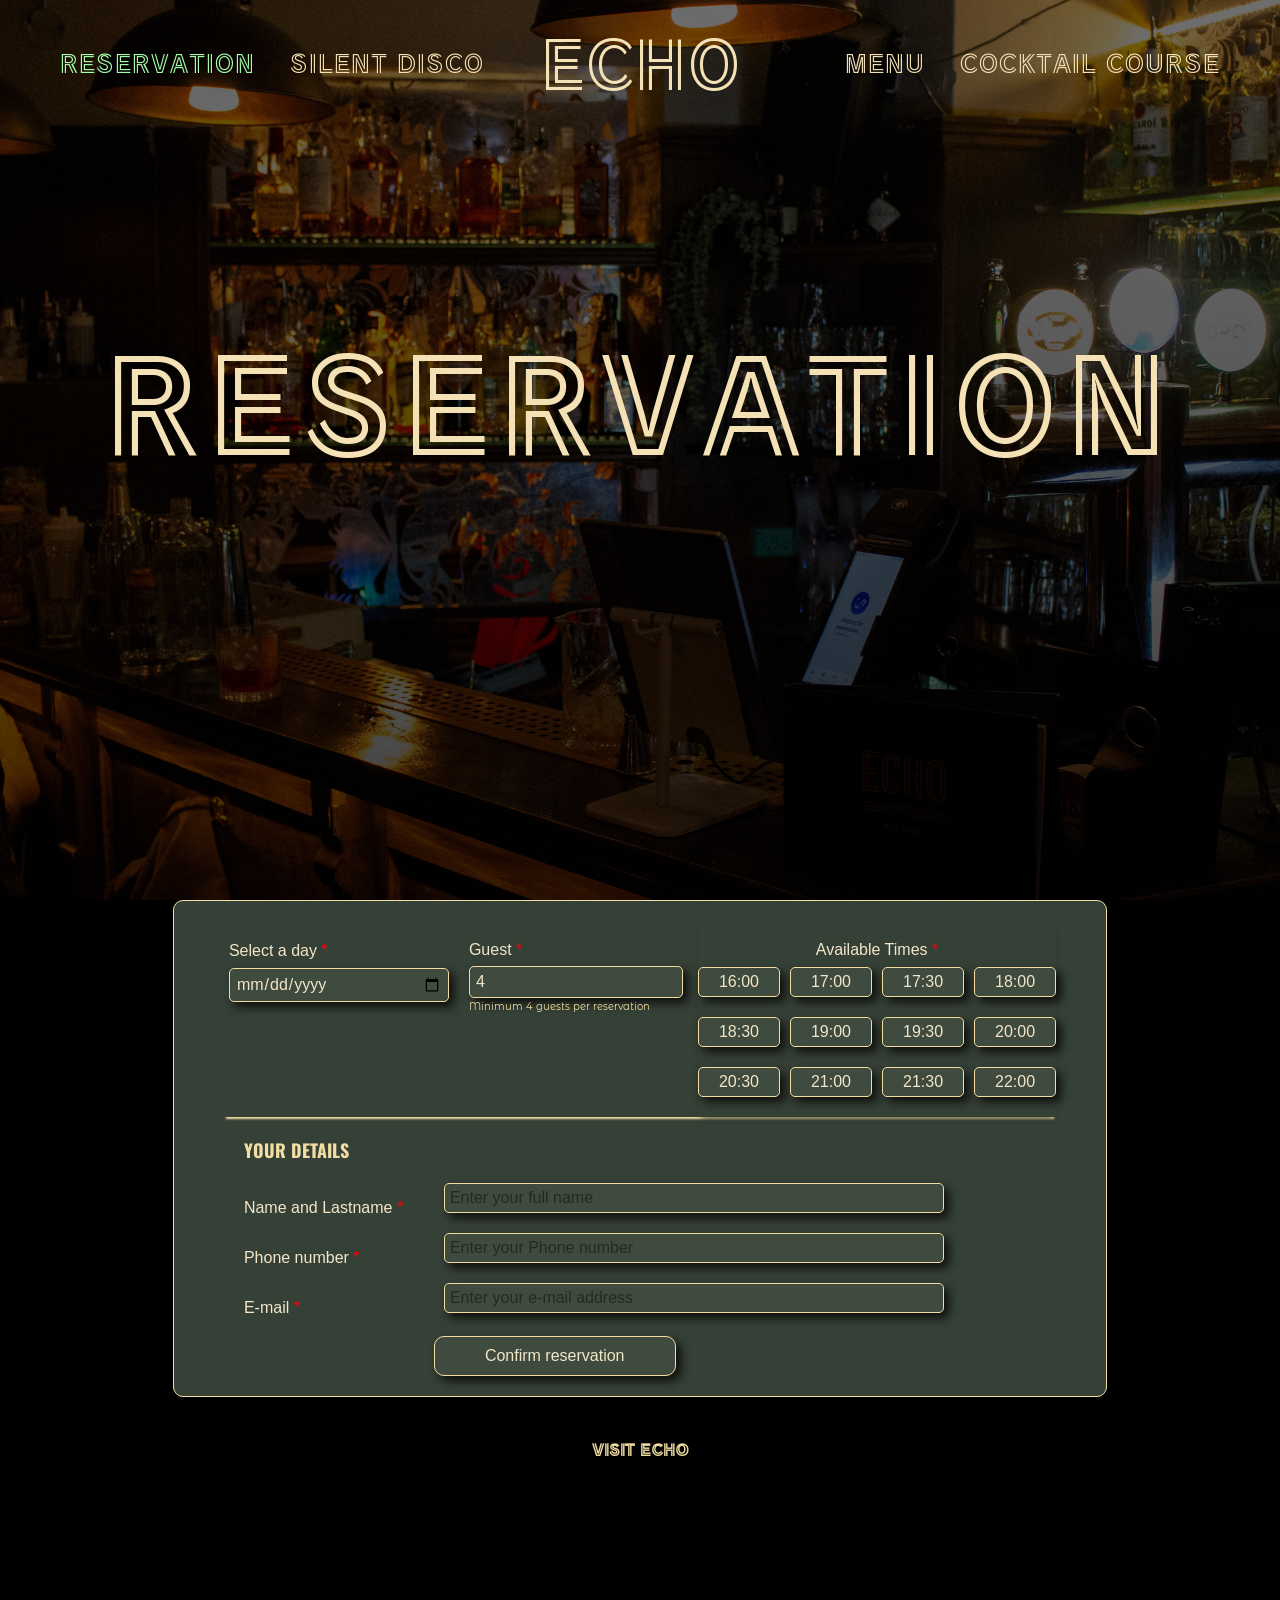
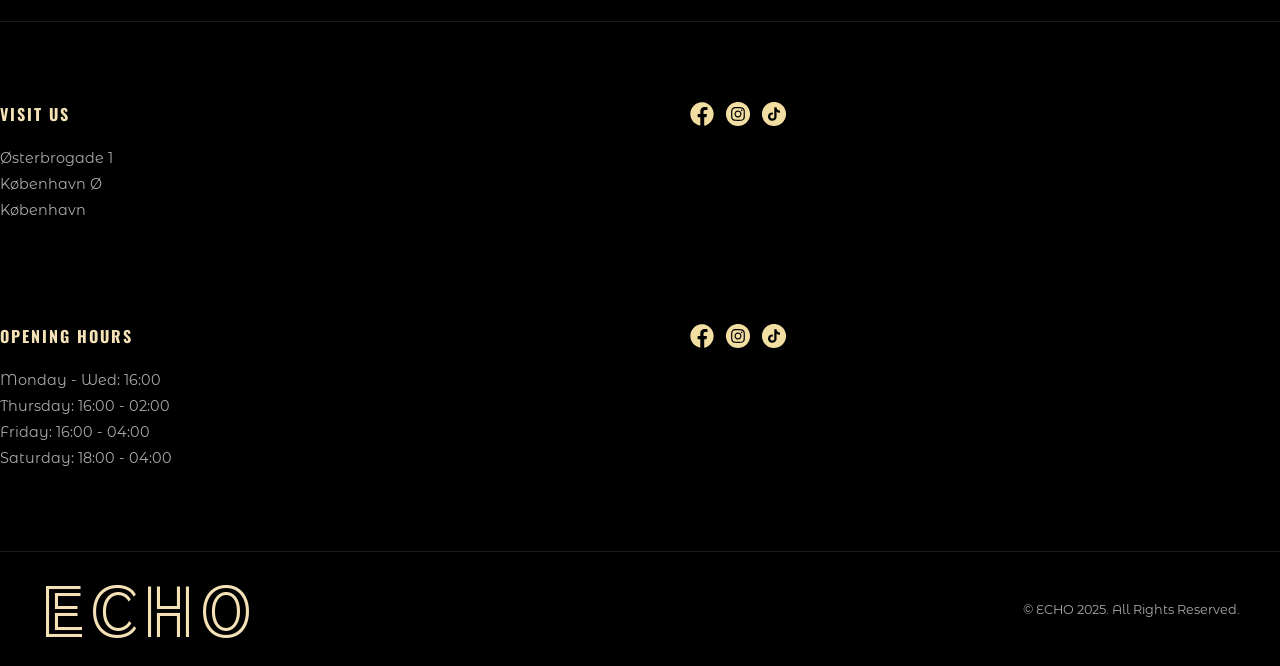
<file: reservation.html>
<!DOCTYPE html>
<html lang="en">

<head>
    <meta charset="UTF-8">
    <meta name="viewport" content="width=device-width, initial-scale=1.0">
    <link rel="stylesheet" href="reservationstyle.css">
    <link rel="stylesheet" href="style.css">
    <link rel="stylesheet" href="header.css">
    <link rel="stylesheet" href="footer.css">
    <title>Document</title>
</head>

<body class="resi_site">
    <header class="header">
        <nav class="navbar">

            <ul class="nav-left">
                <li><a href="#" class="active_res">RESERVATION</a></li>
                <li><a href="disco.html">SILENT DISCO</a></li>
            </ul>

            <div class="logo">
                <a href="index.html">ECHO</a>
            </div>

            <ul class="nav-right">
                <li><a href="menu.html">MENU</a></li>
                <li><a href="course.html">COCKTAIL COURSE</a></li>
            </ul>

        </nav>
    </header>
    <main>
        <section class="reservation">

            <!-- <div>
                    <img src="imgs-echo/reservation.webp" alt="resivation">
                </div> -->
            <header class="hero">
                <div class="overlay"></div>

                <div class="hero-content">
                    <h1>RESERVATION</h1>
                </div>
            </header>
        </section>
        <form id="webform" class="webform">
            <div class="grid_time_cal">

                <div class="calender_guest">

                    <label for="selcDayCalender">Select a day</label>
                    <div>
                        <input class="calender_1" required type="date" id="selcDayCalender" name="selc_Day_Calender">
                    </div>

                </div>

                <div class="guests">

                    <div class="input_container">
                        <label class="guest_label" for="Guest">Guest</label>
                        <div>
                            <input size="2" value="4" min="4" class="number" required type="number" id="Guest"
                                name=" Guest">
                        </div>
                    </div>
                    <p>Minimum 4 guests per reservation</p>

                </div>


                <div class="Time">
                    <div>
                        <label for="AvailableTimes">Available Times</label>
                    </div>
                    <div class="time_grid">
                        <div>
                            <input required type="button" value="16:00" class="time-btn" name="Available_Times">
                        </div>
                        <div>
                            <input required type="button" value="17:00" class="time-btn" name="Available_Times">
                        </div>
                        <div>
                            <input required type="button" value="17:30" class="time-btn" name="Available_Times">
                        </div>
                        <div>
                            <input required type="button" value="18:00" class="time-btn" name="Available_Times">
                        </div>
                        <div>
                            <input required type="button" value="18:30" class="time-btn" name="Available_Times">
                        </div>
                        <div>
                            <input required type="button" value="19:00" class="time-btn" name="Available_Times">
                        </div>
                        <div>
                            <input required type="button" value="19:30" class="time-btn" name="Available_Times">
                        </div>
                        <div>
                            <input required type="button" value="20:00" class="time-btn" name="Available_Times">
                        </div>
                        <div>
                            <input required type="button" value="20:30" class="time-btn" name="Available_Times">
                        </div>
                        <div>
                            <input required type="button" value="21:00" class="time-btn" name="Available_Times">
                        </div>
                        <div>
                            <input required type="button" value="21:30" class="time-btn" name="Available_Times">
                        </div>
                        <div>
                            <input required type="button" value="22:00" class="time-btn" name="Available_Times">
                        </div>
                    </div>

                </div>

            </div>



            <div class="input-info">
                <legend>
                    <h3 class="h3">YOUR DETAILS</h3>
                </legend>

                <div class="input_2">
                    <div class="fullName">
                        <label for="Fullname">Name and Lastname</label>
                        <input placeholder="Enter your full name" class="input" required type="text" id="Fullname"
                            name="Full_name">
                    </div>


                    <div class="PhoneN">
                        <label for="phoneN">Phone number</label>
                        <input placeholder="Enter your Phone number" class="input" required type="tel" id="phoneN"
                            name="phone_number">
                    </div>

                    <div class="eMail">
                        <label for="email">E-mail</label>
                        <input placeholder="Enter your e-mail address" class="input" required type="email" id="email"
                            name="e_mail">
                    </div>
                </div>

            </div>


            <button type="button" class="open_bnt" popovertarget="Confirm_reservation">
                Confirm reservation
            </button>
            <article id="Confirm_reservation" class="Summary" popover>
                <h2>Booking summary</h2>

                <div class="summary-row">
                    <span class="label">Name and Lastname:</span>
                    <span class="Full_name"></span>
                </div>

                <div class="summary-row">
                    <span class="label">Phone number:</span>
                    <span class="phone_number"></span>
                </div>

                <div class="summary-row">
                    <span class="label">Email:</span>
                    <span class="e_mail"></span>
                </div>

                <div class="summary-row">
                    <span class="label">Select a day:</span>
                    <span class="selc_Day_Calender"></span>
                </div>

                <div class="summary-row">
                    <span class="label">Guest:</span>
                    <span class="Guest"></span>
                </div>

                <div class="summary-row">
                    <span class="label">Available Times:</span>
                    <span class="Available_Times"></span>
                </div>

                <button type="submit" class="close_bnt" popovertarget="Confirm_reservation" popovertargetaction="hide">
                    OK
                </button>
            </article>

            <!-- 
                <button type="button" class="open_bnt" popovertarget="Confirm_reservation">
                    Confirm reservation
                </button>
    
                <article id="Confirm_reservation" class="Summary" popover>
                    <h2>Booking summary</h2>
    
                    <div>Name and Lastname: <span class="Full_name"></span></div>
                    <div>Phone number: <span class="phone_number"></span></div>
                    <div>Email: <span class="e_mail"></span></div>
                    <div>Select a day: <span class="selc_Day_Calender"></span></div>
                    <div>Guest: <span class="Guest"></span></div>
                    <div>Available Times: <span class="Available_Times"></span></div>
    
                    <button type="submit" class="close_bnt" popovertarget="Confirm_reservation" popovertargetaction="hide">
                        OK
                    </button>
                </article> -->

        </form>



        <div class="map">
            <h3 class="text_map">Visit ECHO</h3>
            <div class="MAP_map">
                <iframe
                    src="https://www.google.com/maps/embed?pb=!1m18!1m12!1m3!1d17994.910474864228!2d12.550144!3d55.6826624!2m3!1f0!2f0!3f0!3m2!1i1024!2i768!4f13.1!3m3!1m2!1s0x46525375cafd3fad%3A0x9d0a5782c1303810!2sEcho%20Bar!5e0!3m2!1sen!2sdk!4v1779228683910!5m2!1sen!2sdk"
                    width="100%" height="100%" style="border:0;" allowfullscreen="" loading="lazy"
                    referrerpolicy="no-referrer-when-downgrade"></iframe>
            </div>
        </div>


    </main>

    <footer class="footer">

        <div class="container footer-grid">

            <div>
                <h4>VISIT US</h4>

                <p>
                    Østerbrogade 1 <br>
                    København Ø <br>
                    København
                </p>
            </div>

            <div style="display: flex; gap: 12px;">
                <a href="https://www.facebook.com/profile.php?id=61581497248139" target="_blank"
                    rel="noopener noreferrer">
                    <img src="facebook.svg" alt="Facebook" style="width: 24px; height: 24px;">
                </a>

                <a href="https://www.instagram.com/echobar.cph/" target="_blank" rel="noopener noreferrer">
                    <img src="instagram.svg" alt="Instagram" style="width: 24px; height: 24px;">
                </a>

                <a href="https://www.tiktok.com/@echobarcopenhagen" target="_blank" rel="noopener noreferrer">
                    <img src="tiktok.svg" alt="TikTok" style="width: 24px; height: 24px;">
                </a>
            </div>


            <div>
                <h4>OPENING HOURS</h4>

                <p>
                    Monday - Wed: 16:00 <br>
                    Thursday: 16:00 - 02:00 <br>
                    Friday: 16:00 - 04:00 <br>
                    Saturday: 18:00 - 04:00
                </p>
            </div>
            <div style="display: flex; gap: 12px;">
                <a href="https://www.facebook.com/profile.php?id=61581497248139" target="_blank"
                    rel="noopener noreferrer">
                    <img src="facebook.svg" alt="Facebook" style="width: 24px; height: 24px;">
                </a>

                <a href="https://www.instagram.com/echobar.cph/" target="_blank" rel="noopener noreferrer">
                    <img src="instagram.svg" alt="Instagram" style="width: 24px; height: 24px;">
                </a>

                <a href="https://www.tiktok.com/@echobarcopenhagen" target="_blank" rel="noopener noreferrer">
                    <img src="tiktok.svg" alt="TikTok" style="width: 24px; height: 24px;">
                </a>
            </div>

        </div>

        <div class="footer-bottom">
            <div class="logo">ECHO</div>

            <p>© ECHO 2025. All Rights Reserved.</p>
        </div>

    </footer>
    <script src="reservation.js"></script>
</body>

</html>
</file>
<file: reservationstyle.css>
/* =========================
   RESET
========================= */
* {
  margin: 0;
  padding: 0;
  box-sizing: border-box;
}

body {
  background: #000;
  color: #f4e1b6;
  font-family: "Montserrat", sans-serif;
  overflow-x: hidden;
}

img {
  width: 100%;
  display: block;
}

a {
  text-decoration: none;
}

*,
::before,
::after {
  box-sizing: border-box;
  margin: 0;
  padding: 0;
}

/* html {
  interpolate-size: allow-keywords;
  font-family: system-ui, sans-serif;
  line-height: 1.5;
  -webkit-font-smoothing: antialiased;
} */

::before,
::after {
  box-sizing: border-box;
  margin: 0;
  padding: 0;
}

h1,
h2 {
  line-height: 1.25;
}

p,
li {
  text-wrap: pretty;
}

img,
svg {
  display: block;
  width: 100%;
  height: auto;
}

label {
  display: block;
}

input,
button,
textarea,
select {
  font: inherit;
  color: inherit;
  background-color: transparent;
  font-size: max(1em, 16px);
}

textarea {
  resize: none;
  min-height: 4lh;
}

legend {
  padding: 0;
}

select,
::picker(select) {
  appearance: base-select;
}
/* ---------------------------------------------------------------------*/
.hero {
  position: relative;
  height: 100vh;

  background: linear-gradient(rgba(0, 0, 0, 0.45), rgba(0, 0, 0, 0.65)), url(imgs-echo/reservation.webp);

  background-size: cover;
  background-position: center;
}

.overlay {
  position: absolute;
  inset: 0;
  background: rgba(0, 0, 0, 0.2);
}

.hero-content {
  position: relative;
  z-index: 2;
  height: calc(100vh - 100px);

  display: flex;
  align-items: center;
  justify-content: center;
}

.hero-content h1 {
  font-family: "TRAIN ONE", sans-serif;

  font-size: 8rem;
  font-weight: normal;

  color: #f4e1b6;

  text-transform: uppercase;

  letter-spacing: 8px;
  line-height: 1;

  text-align: center;
}

/* ------------------------------------------------------------------------ */

.resi_site {
  background-color: var(--footer-background-color);
}

.text_map {
  text-align: center;
  font-family: var(--font-family-h1);
  margin-bottom: 10px;
  margin-top: 40px;
}

/* ------------------ form--------------------------------------- */

.input-info {
  width: 90%;
  height: auto;
  margin: auto;
  /* padding: 20px 20px 3px 20px; */
}

#webform:has(:required) {
  label::after {
    content: " *";
    color: red;
  }
}

label {
  color: var(--rt--color-text);
}

button {
  color: var(--rt--color-text);
  margin: auto;
}

.open_bnt {
  border: 1.5px solid var(--color-text);
  display: block;
  text-align: center;
  border-radius: 10px;
  background-color: var(--form-ligther-color);
  box-shadow: 5px 5px 10px #0f0f0d;
  padding: 6px;
  padding-inline: 9px;
  width: auto;
  margin-bottom: 20px;
}

.close_bnt {
  border: 1.5px solid var(--color-text);
  display: block;
  text-align: center;
  border-radius: 10px;
  background-color: var(--form-ligther-color);
  box-shadow: 5px 5px 10px #0f0f0d;
  padding: 6px;
  padding-inline: 30px;
  width: auto;
}

input {
  margin-bottom: 20px;
  background-color: var(--form-ligther-color);
}

legend {
  text-align: center;
  margin-bottom: 20px;
}

.fullName,
.PhoneN,
.eMail {
  display: flex;
  align-items: center;
  gap: 20px;
}

.fullName label,
.PhoneN label,
.eMail label {
  width: 180px; /* adjust as needed */
}

input {
  width: 350px;
  padding: 4px;
  box-shadow: 5px 5px 10px #0f0f0d;
}

/* -----------------------------calender and guest----------------------------------- */
.calender_guest {
  margin: auto;
  padding: 5px;
  display: flex;
  flex-direction: column;
  align-content: center;
  flex-wrap: wrap;
  margin-bottom: 20px;
}

.guests {
  margin: auto;
  padding: 5px;
  display: flex;
  flex-direction: column;
  align-content: center;
  flex-wrap: wrap;
  box-shadow: 0 4px 6px -4px #171d18;
  color: var(--rt--color-text);
}

.Time {
  box-shadow: 0 4px 6px -4px #171d18;
}

.calender_1,
.number {
  padding: 6px;
}

.calender_guest input {
  width: 220px;
  color: var(--rt--color-text);
  border: 1px solid var(--color-text);
  border-radius: 5px;
  box-shadow: 5px 5px 10px #0f0f0d;
}

.number {
  width: fit-content;
  border: 1px solid var(--color-text);
  margin: 0 !important;
  border-radius: 5px;
  box-shadow: 5px 5px 10px #0f0f0d;
}

.guests p {
  margin-top: 2px;
  font-size: x-small;
}
.guest_label {
  margin-bottom: 7px;
  margin-top: -7px;
}

/* --------------------------------------------------------------------- */
.Time label {
  margin: auto;
  margin-top: 20px;

  text-align: center;
}

.time_grid {
  display: grid;
  grid-template-columns: 1fr 1fr 1fr 1fr;
  width: fit-content;
  height: auto;

  margin: auto;
  margin-top: 8px;

  column-gap: 10px;
}
.time-btn {
  width: auto;
  padding: 5px;
  padding-inline: 20px;
  box-shadow: 5px 5px 10px #0f0f0d;
  color: var(--color-text);
  border: 1px solid var(--color-text);
  border-radius: 5px;
  color: var(--rt--color-text);
}

/* ---------------------------------------------------------------------------------- */
.Summary {
  background-color: var(--form-background-color);
  width: 250px;
  margin: auto;
  height: auto;
  padding: 20px;
  margin-bottom: 20px;
}
.Summary div {
  margin-bottom: 9px;
  color: var(--rt--color-text);
}

.Summary h2 {
  margin-bottom: 17px;
}

/* ------------------------------popover----------------------------------- */

:popover-open {
  width: 500px;
  height: fit-content;
  padding: 25px;
  display: block;
  margin: auto;
  opacity: 1;
  rotate: none;
  border: 1px solid var(--color-text);
  border-radius: 5px;
}

.Summary span {
  font-weight: bolder;
}

.summary-row {
  display: flex;
}

.label {
  width: 200px;
  font-weight: 600;
}

:popover-open div {
  margin-bottom: 25px;
}

::backdrop {
  background: rgba(0, 0, 0, 0.2);
  backdrop-filter: blur(20px);
}

When open :popover-open {
  opacity: 1;
  transform: translateY(0) scale(1);
}

.time-btn {
  transition: transform 0.3s ease;
}
.time-btn:hover {
  transform: scale(1.2);
}

/* --------------------------------------------------------------------- */
#webform {
  background-color: var(--form-background-color);
  width: 90%;
  margin: auto;
  border-radius: 10px;
  border: 1px solid var(--color-text);
  padding-top: 20px;
}

.calender_guest div {
  margin-top: 8px;
}
.MAP_map {
  height: 22%;
}

input {
  border: 1px solid var(--color-text);
  border-radius: 5px;
  /* width: 350px; */
}

input::placeholder {
  color: #0f0f0d;
  opacity: 0.55;
}

@media (max-width: 800px) {
  .calender_guest {
    margin-bottom: 20px;
  }

  .guests p {
    margin-bottom: 20px;
  }
  .Time {
    margin-bottom: 30px;
    padding-bottom: 20px;
  }

  :popover-open {
    width: 90%;
    height: fit-content;
    padding: 25px;
    display: block;
    margin: auto;
    opacity: 1;
    rotate: none;
    border: 1px solid var(--color-text);
    border-radius: 5px;
  }
}
/* --------------------------------------------------------------------- */
@media (min-width: 800px) {
  .input-info {
    /* width: 550px; */
    margin: 0;
    padding: 20px 20px 3px 20px;
  }
  input {
    width: 500px;
    padding: 5px;
  }
  .h3 {
    display: flex;
    justify-content: flex-start;
    margin-bottom: 5px;
    font-size: large;
  }

  .MAP_map {
    width: 90%;
    margin: auto;
    display: grid;
    place-items: center;
  }

  button {
    transition: transform 0.3s ease;
    cursor: pointer;
  }

  button:hover {
    transform: scale(1.1);
  }

  .time-btn {
    transition: transform 0.3s ease;
    cursor: pointer;
  }
  .time-btn:hover {
    transform: scale(1.2);
  }

  #webform {
    background-color: var(--form-background-color);
    width: min-content;
    padding-inline: 50px;
    margin: auto;
    border-radius: 10px;
    border: 1px solid var(--color-text);
  }

  .grid_time_cal {
    display: grid;
    grid-template-columns: 1fr 1fr 1fr;
    gap: 10px;

    box-shadow: 0 4px 2px -2px var(--color-text);
  }

  .calender_guest {
    box-shadow: none;
    margin-bottom: 90px;
  }

  .guests {
    box-shadow: none;
    margin-bottom: 99px;
  }

  .open_bnt {
    margin-left: 210px;
    padding: 10px;
    padding-inline: 50px;
  }
}
@media (max-width: 600px) {
  .hero-content h1 {
    font-size: 10vw;
    letter-spacing: 4px;
  }

  .feature-image img,
  .about-img img {
    height: 240px;
  }
}
</file>
<file: style.css>
@import url("https://fonts.googleapis.com/css2?family=Train+One&family=Oswald:wght@200;300;500;700&family=Montserrat+Alternates:wght@200;300;500;700&display=swap");
:root {
  --color_logoecho: #f2dea2;
  --color_course_black: black;
  --color_course_orange: #802201;
  --color_course_purple: #2d0e25;
  --rt--color-text: #f2e6c9;

  /* Logotype */
  --color-logotype-bg: ;
  --color-text-logotype: ;
  --font-logotype-size: 1rem;

  /* Links */
  --color-link: #f2dea2;
  --color-link-hover: white;
  --color-link-active: white;
  --border-radius-links: 1px;

  /* Headlines (size)*/
  --font-h1-size: 3rem;
  --font-h2-size: 2rem;
  --font-h3-size: 1rem;

  --headline2-size: 1rem;
  --headline3-size: 1rem;
  --font-sub1-size: 1rem;

  /* Tekst */
  --color-text: #f2dea2;
  --text-size: 1rem;

  /* Andet tekst */
  --followup-text-size: 1rem;

  /*  Margins */
  --margin-head-bottom: 5px;

  /* Borders */
  --border-radius: 5px;

  /* Fonts */
  --font-family-h1: "Train One";
  --font-family-h2-h3: "Oswald", sans-serif;
  --font-family-p: "Montserrat Alternates", sans-serif;

  /* Font weights */
  --font-weight-bold: 700;
  --font-weight-medium: 500;
  --font-weight-regular: 300;
  --font-weight-light: 200;

  /* Forms background colors */
  --form-background-color: #354036;
  --form-ligther-color: #3f4b3e;
  --form-shadow-color: #354036;
  /* --color-field-bg: ; */

  /* Footer background color*/
  --footer-background-color: black;
}

h1 {
  font-size: var(--font-h1-size);
  font-weight: var(--font-weight-bold);
  font-family: var(--font-family-h1);

  color: var(--color-text);
  margin: 5px 0;
  line-height: 1.3rem;
  text-align: center;

  text-transform: uppercase;
}

h2 {
  font-size: var(--headline2-size);
  font-weight: var(--font-weight-bold);
  font-family: var(--font-family-h2-h3);

  color: var(--color-text);

  text-transform: uppercase;
}

h3 {
  font-size: var(--headline3-size);
  font-family: var(--font-family-h2-h3);

  color: var(--color-text);

  text-transform: uppercase;
}
p {
  font-family: var(--font-family-p);
  font-size: var(--text-size);
  color: var(--color-text);
}
</file>
<file: header.css>
/* =========================
   HEADER
========================= */
.header {
  position: absolute;
  top: 0;
  left: 0;
  width: 100%;
  z-index: 1000;
  background: transparent;
}

/* NAVBAR */
.navbar {
  position: relative;
  z-index: 2;

  display: flex;
  justify-content: space-between;
  align-items: center;

  padding: 30px 60px;
}

/* NAVIGATION */
.nav-left,
.nav-right {
  display: flex;
  align-items: center;
  gap: 35px;
  list-style: none;
}

/* LINKS */
.navbar a {
  color: #f4e1b6;
  font-family: "Train One", sans-serif;
  font-size: 1.5rem;
  letter-spacing: 1px;
  transition: 0.3s ease;
}

.navbar a:hover {
  opacity: 0.7;
}

.navbar a.active_course {
  color: #b6f6ff;
}

.navbar a.active_disco {
  color: #fb86fb;
}
.navbar a.active_res {
  color: #a4ffac;
}

/* LOGO */
/* LOGO */
.logo {
  font-family: "Train One", sans-serif;
  font-size: 4rem;
  letter-spacing: 5px;
  color: #f4e1b6;
  line-height: 1;
}

.logo a {
  font-size: inherit;
  color: inherit;
  text-decoration: none;
}

/* =========================
   NAVBAR LAYOUT
========================= */
.navbar {
  display: grid;
  grid-template-columns: 1fr auto 1fr;
  align-items: center;
}

/* NAVIGATION */
.nav-left,
.nav-right {
  display: flex;
  align-items: center;
  gap: 35px;

  list-style: none;

  width: 100%;
}

/* LEFT MENU */
.nav-left {
  justify-content: flex-start;
}

/* RIGHT MENU */
.nav-right {
  justify-content: flex-end;
}

/* LOGO */
.logo {
  justify-self: center;
}

/* =========================
   MOBILE
========================= */
@media (max-width: 600px) {
  .navbar {
    padding: 20px;
  }

  .navbar a {
    font-size: 0.65rem;
  }

  .logo {
    font-size: 3rem;
    letter-spacing: 3px;
  }

  .logo a {
    font-size: 2rem;
  }
}

/* =========================
   RESPONSIVE
========================= */
@media (max-width: 1000px) {
  .navbar {
    flex-direction: column;
    gap: 20px;
  }

  .nav-left,
  .nav-right {
    justify-content: center;
    flex-wrap: wrap;
    gap: 20px;
  }

  .logo {
    font-size: 3rem;
  }
}

@media (max-width: 600px) {
  .navbar {
    padding: 20px;
  }

  .navbar a {
    font-size: 0.65rem;
  }

  .logo {
    font-size: 3.5rem;
    letter-spacing: 3px;
  }

  .logo a {
    font-size: inherit;
  }
}
</file>
<file: footer.css>
/* =========================
/* FOOTER GRID */
.footer-grid {
  display: grid;
  grid-template-columns: repeat(2, 1fr);
  gap: 100px;
}

/* =========================
   TABLET
========================= */
@media (max-width: 900px) {
  .footer-grid {
    gap: 50px;
  }
}

/* =========================
   MOBILE
========================= */
@media (max-width: 600px) {
  .footer-bottom {
    flex-direction: column;
    gap: 15px;
    text-align: center;
  }
}

/* =========================
   FOOTER
========================= */
.footer {
  padding-top: 80px;
  border-top: 1px solid rgba(255, 255, 255, 0.1);
}

.footer h4 {
  font-family: "Oswald", sans-serif;
  color: #f4e1b6;
  margin-bottom: 20px;
  letter-spacing: 2px;
}

.footer p {
  color: #aaa;
  line-height: 1.8;
  font-size: 0.9rem;
}

.footer-bottom {
  margin-top: 80px;
  padding: 25px 40px;

  border-top: 1px solid rgba(255, 255, 255, 0.1);

  display: flex;
  justify-content: space-between;
  align-items: center;
}

.footer-bottom p {
  font-size: 0.8rem;
}
</file>
